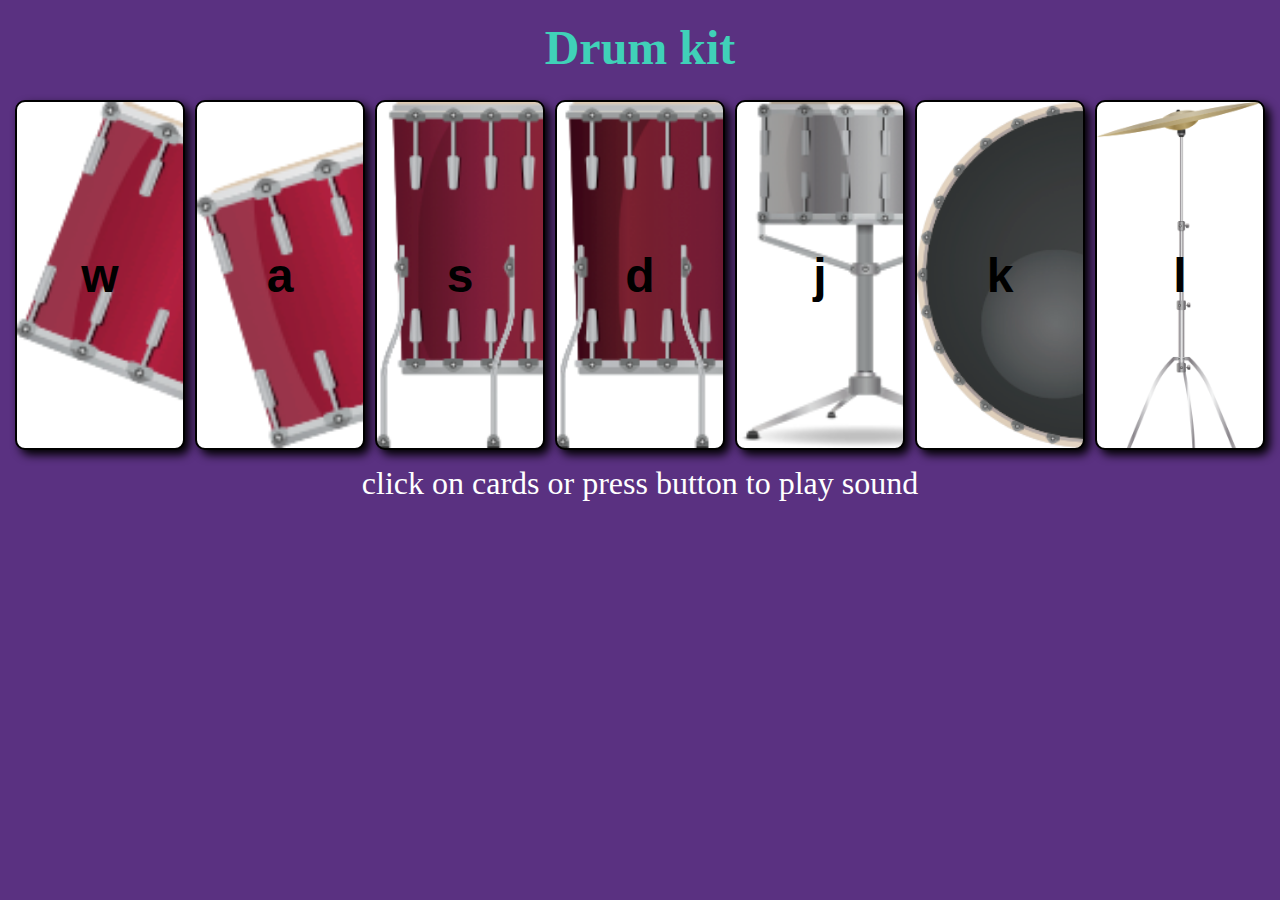
<file: Drum kit/index.html>
<!DOCTYPE html>
<html lang="en">
  <head>
    <meta charset="UTF-8" />
    <meta name="viewport" content="width=device-width, initial-scale=1.0" />
    <title>Drum kit</title>
    <link rel="stylesheet" href="style.css" />
  </head>
  <body>
    <h1>Drum kit</h1>
    <div class="band">
      <button class="drum w">w</button>
      <button class="drum a">a</button>
      <button class="drum s">s</button>
      <button class="drum d">d</button>
      <button class="drum j">j</button>
      <button class="drum k">k</button>
      <button class="drum l">l</button>
    </div>

    <p>click on cards or press button to play sound</p>
    <script src="main.js"></script>
  </body>
</html>
</file>
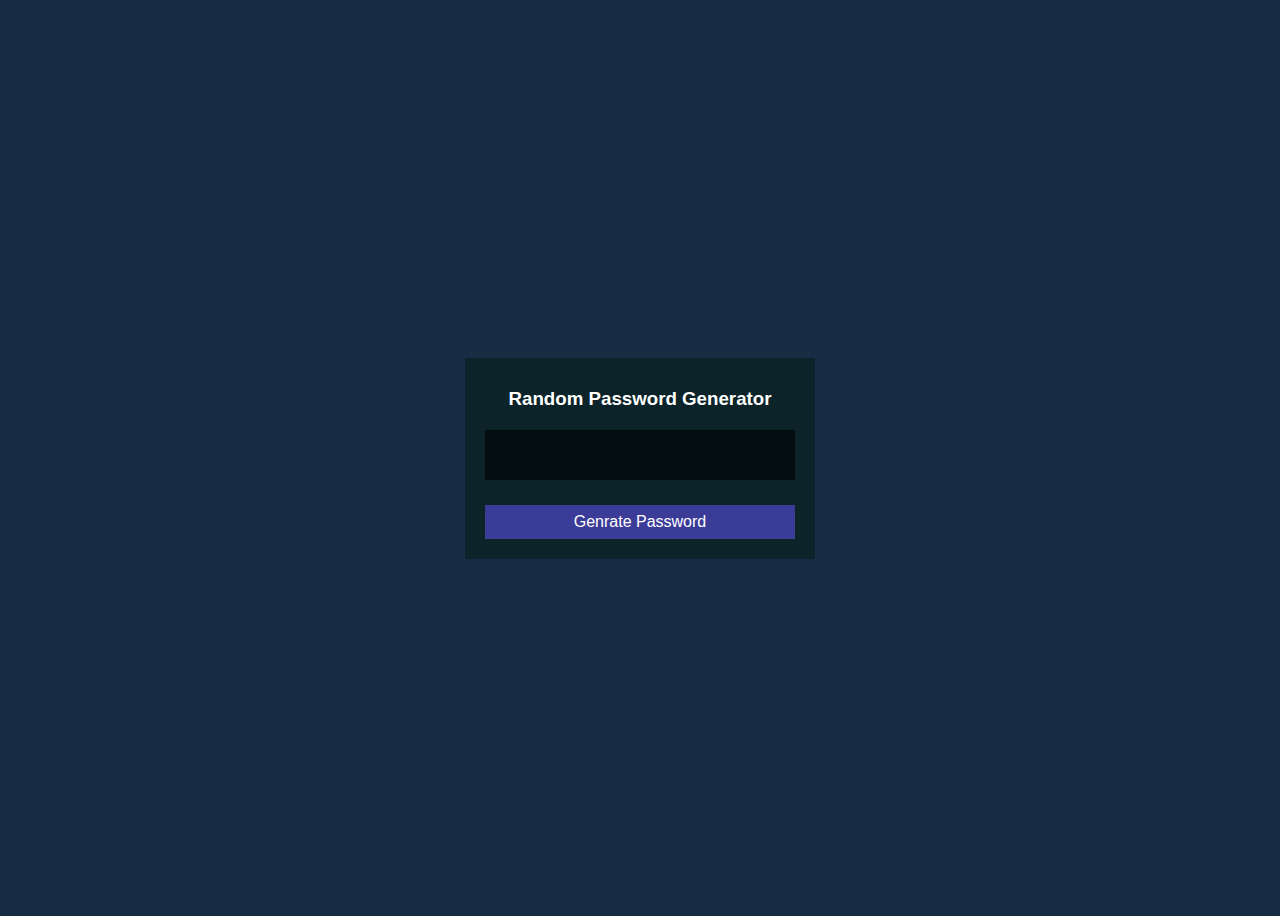
<file: Password Genrator/index.html>
<!DOCTYPE html>
<html>
  <head>
    <title>Password Genrator</title>
    <link rel="stylesheet" type="text/css" href="style.css" />
  </head>
  <body>
    <div class="container">
      <h3>Random Password Generator</h3>
      <div class="result-container">
        <span id="result"></span>
      </div>
      <button class="btn btn-big" id="genrate">Genrate Password</button>
    </div>
    <script src="app.js"></script>
  </body>
</html>
</file>
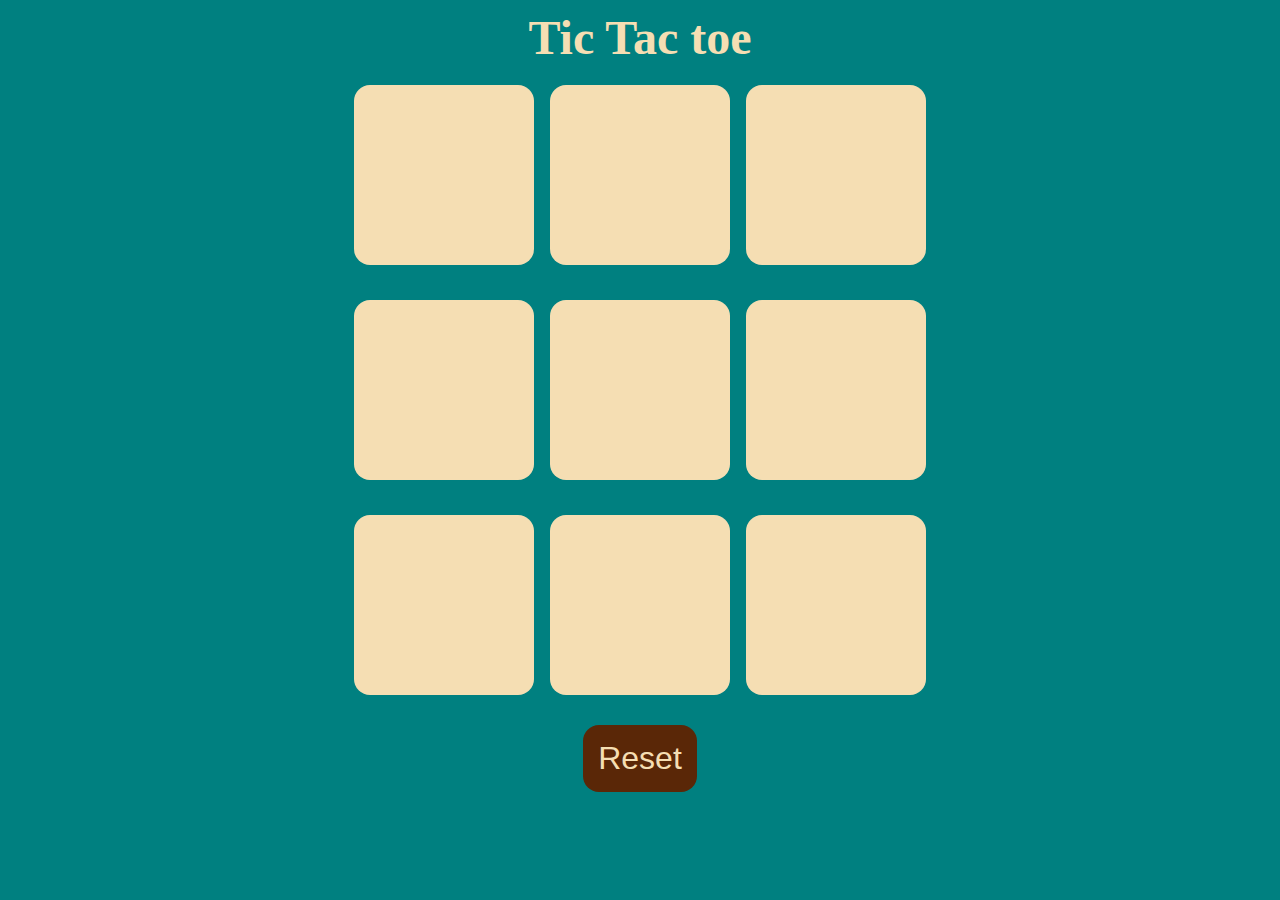
<file: Tic Tac Toe/index.html>
<!DOCTYPE html>
<html lang="en">
  <head>
    <meta charset="UTF-8" />
    <meta name="viewport" content="width=device-width, initial-scale=1.0" />
    <title>Tic tac toe game</title>
    <link rel="stylesheet" href="style.css" />
  </head>
  <body>
    <h1 class="heading">Tic Tac toe</h1>
    <div class="winner hide">Winner</div>
    <div class="game-box">
      <button class="box"></button>
      <button class="box"></button>
      <button class="box"></button>
      <button class="box"></button>
      <button class="box"></button>
      <button class="box"></button>
      <button class="box"></button>
      <button class="box"></button>
      <button class="box"></button>
    </div>
    <button class="reset">Reset</button>
    <script src="main.js"></script>
  </body>
</html>
</file>
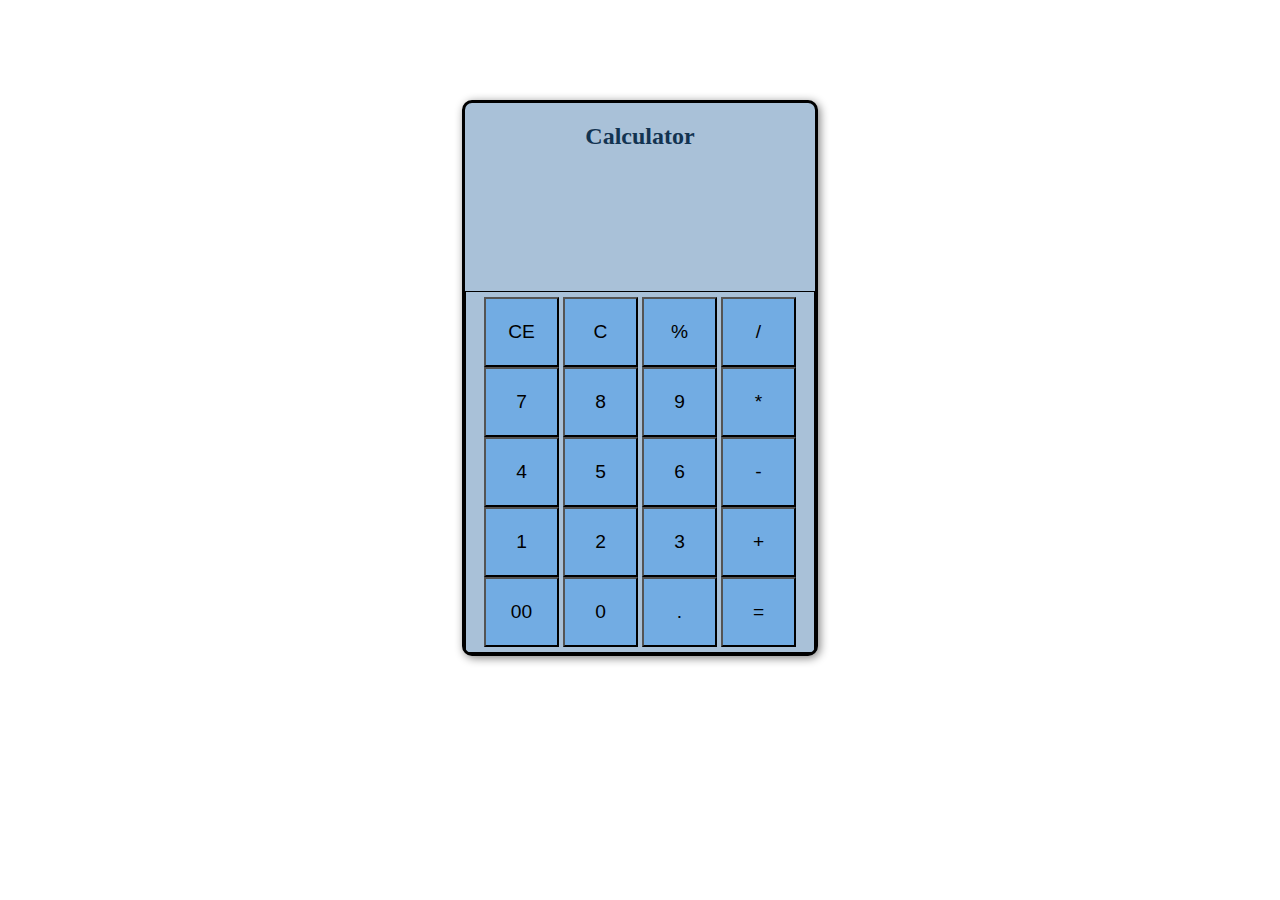
<file: Calculator/Calculator.html>
<!DOCTYPE html>
<html lang="en">
  <head>
    <meta charset="UTF-8" />
    <meta http-equiv="X-UA-Compatible" content="IE=edge" />
    <meta name="viewport" content="width=device-width, initial-scale=1.0" />
    <title>Calculator</title>
    <style>
      #calculator {
        height: 550px;
        width: 350px;
        background-color: rgb(169, 193, 216);
        color: rgb(18, 51, 81);
        border: solid 3px black;
        box-shadow: 2px 2px 10px gray;
        border-radius: 10px;
        margin: 100px auto;
        text-align: center;
        display: flex;
        flex-wrap: wrap;
        justify-content: space-evenly;
        font-weight: bolder;
      }

      #calculator:hover {
        box-shadow: 5px 5px 20px rgb(65, 64, 64);
        transform: scale(1.03);
      }

      @media (min-width: 250px) and (max-width: 400px) {
        #calculator {
          transform: scale(0.8);
        }
        #calculator:hover {
          transform: scale(0.85);
        }
      }

      #display {
        justify-content: center;
        align-self: flex-end;
      }
      input {
        border: none;
        background-color: rgb(169, 193, 216);
        height: 40px;
        text-align: right;
        font-size: 25px;
        width: 340px;
      }

      #key {
        height: 350px;
        width: 340px;
        border: solid 1px black;
        padding: 5px;
        align-self: flex-end;
      }

      button {
        height: 70px;
        width: 75px;
        font-size: larger;
        background-color: rgb(114, 172, 227);
      }
      button:hover {
        background-color: rgb(49, 107, 162);
        box-shadow: 2px 2px 4px black;
      }
    </style>
  </head>
  <body>
    <div id="calculator">
      <div id="screen">
        <h2>Calculator</h2>
      </div>
      <div id="display"><input class="input" type="text" /></div>
      <div id="key">
        <button class="button">CE</button>
        <button class="button">C</button>
        <button class="button">%</button>
        <button class="button">/</button>
        <button class="button">7</button>
        <button class="button">8</button>
        <button class="button">9</button>
        <button class="button">*</button>
        <button class="button">4</button>
        <button class="button">5</button>
        <button class="button">6</button>
        <button class="button">-</button>
        <button class="button">1</button>
        <button class="button">2</button>
        <button class="button">3</button>
        <button class="button">+</button>
        <button class="button">00</button>
        <button class="button">0</button>
        <button class="button">.</button>
        <button class="button">=</button>
      </div>
    </div>
    <script>
      let string = "";
      let buttons = document.querySelectorAll(".button");
      Array.from(buttons).forEach((buttons) => {
        buttons.addEventListener("click", (e) => {
          if (e.target.innerHTML == "=") {
            string = eval(string);
            document.querySelector("input").value = string;
          } else if (e.target.innerHTML == "C" || e.target.innerHTML == "CE") {
            string = "";
            document.querySelector("input").value = string;
          } else {
            console.log(e.target);
            string = string + e.target.innerHTML;
            document.querySelector("input").value = string;
          }
        });
      });
    </script>
  </body>
</html>
</file>
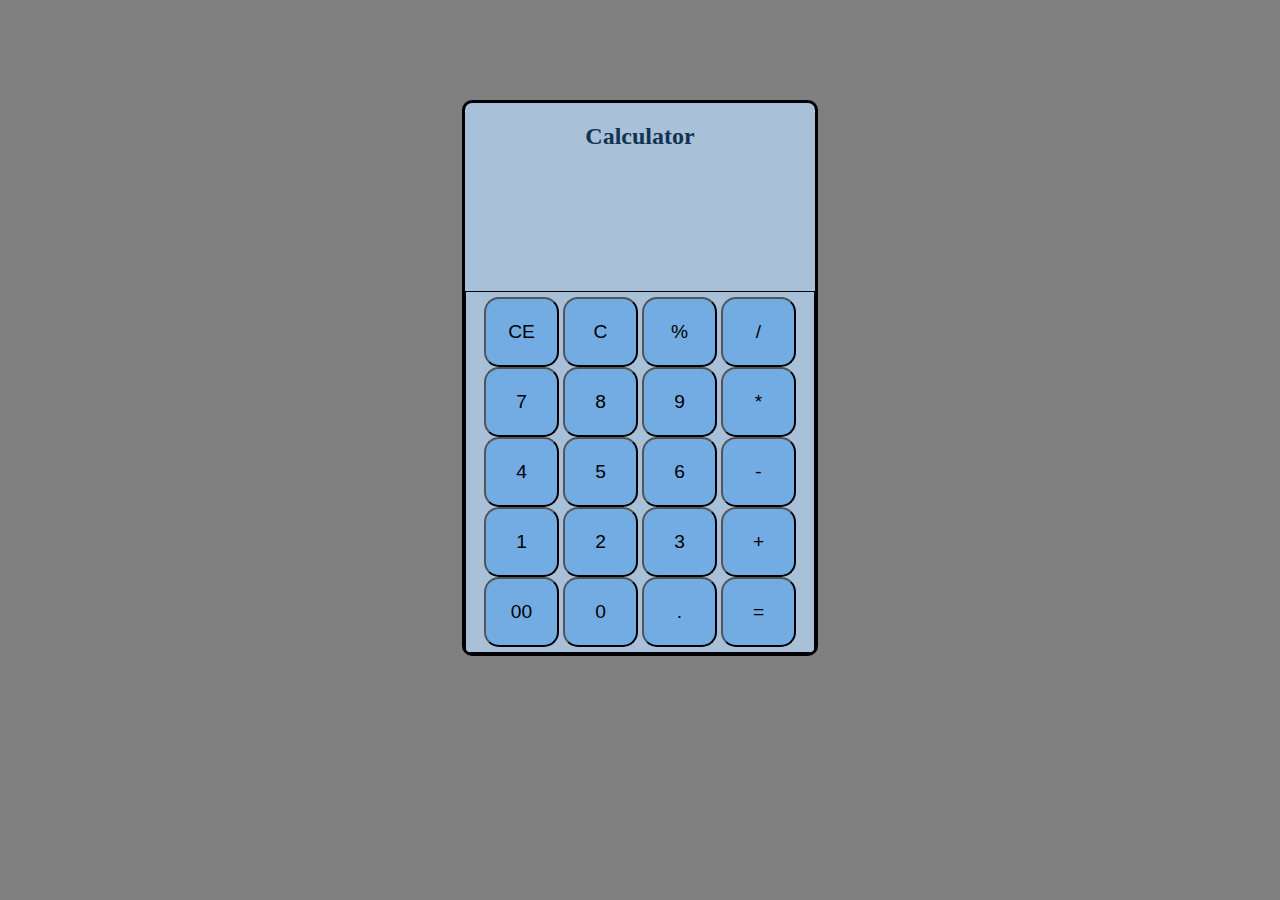
<file: Calculator/Calculator2.html>
<!DOCTYPE html>
<html lang="en">
  <head>
    <meta charset="UTF-8" />
    <meta http-equiv="X-UA-Compatible" content="IE=edge" />
    <meta name="viewport" content="width=device-width, initial-scale=1.0" />
    <title>Calculator</title>
    <style>
      body {
        background-color: gray;
      }
      #calculator {
        height: 550px;
        width: 350px;
        background-color: rgb(169, 193, 216);
        color: rgb(18, 51, 81);
        border: solid 3px black;
        box-shadow: 2px 2px 10px gray;
        border-radius: 10px;
        margin: 100px auto;
        text-align: center;
        display: flex;
        flex-wrap: wrap;
        justify-content: space-evenly;
        font-weight: bolder;
      }

      #calculator:hover {
        box-shadow: 5px 5px 20px rgb(65, 64, 64);
        transform: scale(1.03);
      }

      @media (min-width: 250px) and (max-width: 400px) {
        #calculator {
          transform: scale(0.8);
        }
        #calculator:hover {
          transform: scale(0.85);
        }
      }

      #display {
        justify-content: center;
        align-self: flex-end;
      }
      input {
        border: none;
        background-color: rgb(169, 193, 216);
        height: 40px;
        text-align: right;
        font-size: 25px;
        width: 340px;
      }

      #key {
        height: 350px;
        width: 340px;
        border: solid 1px black;
        padding: 5px;
        align-self: flex-end;
      }

      button {
        height: 70px;
        width: 75px;
        font-size: larger;
        border-radius: 15px;
        background-color: rgb(114, 172, 227);
      }
      button:hover {
        background-color: rgb(49, 107, 162);
        box-shadow: 2px 2px 4px black;
      }
    </style>
  </head>
  <body>
    <div id="calculator">
      <div id="screen">
        <h2>Calculator</h2>
      </div>
      <div id="display"><input class="input" type="text" /></div>
      <div id="key">
        <button class="button">CE</button>
        <button class="button">C</button>
        <button class="button">%</button>
        <button class="button">/</button>
        <button class="button">7</button>
        <button class="button">8</button>
        <button class="button">9</button>
        <button class="button">*</button>
        <button class="button">4</button>
        <button class="button">5</button>
        <button class="button">6</button>
        <button class="button">-</button>
        <button class="button">1</button>
        <button class="button">2</button>
        <button class="button">3</button>
        <button class="button">+</button>
        <button class="button">00</button>
        <button class="button">0</button>
        <button class="button">.</button>
        <button class="button">=</button>
      </div>
    </div>
    <script>
      let string = "";
      let buttons = document.querySelectorAll(".button");
      Array.from(buttons).forEach((buttons) => {
        buttons.addEventListener("click", (e) => {
          if (e.target.innerHTML == "=") {
            string = eval(string);
            document.querySelector("input").value = string;
          } else if (e.target.innerHTML == "C" || e.target.innerHTML == "CE") {
            string = "";
            document.querySelector("input").value = string;
          } else {
            console.log(e.target);
            string = string + e.target.innerHTML;
            document.querySelector("input").value = string;
          }
        });
      });
    </script>
  </body>
</html>
</file>
<file: Drum kit/style.css>
* {
  margin: 0;
  padding: 0;
  box-sizing: border-box;
}

body {
  text-align: center;
  background-color: rgb(90, 49, 129);
}

h1 {
  font-size: 3rem;
  color: rgb(64, 209, 184);
  font-family: Cambria, Cochin, Georgia, Times, "Times New Roman", serif;
  margin: 20px;
  font-weight: 800;
}

.band {
  margin: 10px;
  width: 100wh;
  display: flex;
  align-items: center;
  justify-content: space-evenly;
}

.drum {
  height: 350px;
  width: 250px;
  color: black;
  background-color: white;
  border: 2px solid black;
  box-shadow: 5px 5px 10px black;
  border-radius: 10px;
  margin: 5px;
  font-size: 3rem;
  font-weight: 600;
  background-size: cover;
}
.w {
  background-image: url(assets/images/tom1.png);
}

.a {
  background-image: url(assets/images/tom2.png);
}

.s {
  background-image: url(assets/images/tom3.png);
}

.d {
  background-image: url(assets/images/tom4.png);
}

.j {
  background-image: url(assets/images/snare.png);
}

.k {
  background-image: url(assets/images/kick.png);
}

.l {
  background-image: url(assets/images/crash.png);
}

.pressed {
  transform: scale(1.1);
  box-shadow: 2px 5px 15px white;
}

p {
  font-size: 2rem;
  color: white;
}
</file>
<file: Password Genrator/style.css>
* {
  box-sizing: border-box;
}

body {
  background-color: rgb(23, 45, 67);
  color: white;
  font-family: "muli", sans-serif;
  display: flex;
  flex-direction: column;
  align-items: center;
  justify-content: center;
  padding: 10px;
  min-height: 100vh;
}

p {
  margin: 5px 0;
}

h3 {
  margin: 10px 0 20px;
  text-align: center;
}

.container {
  background-color: rgb(12, 35, 41);
  padding: 20px;
  width: 350px;
  max-width: 100%;
}

input[type="checkbox"] {
  margin-right: 0;
}

.result-container {
  background-color: rgb(0, 0, 0, 0.6);
  display: flex;
  align-items: center;
  justify-content: space-between;
  font-size: 18px;
  letter-spacing: 1px;
  position: relative;
  padding: 12px 10px;
  height: 50px;
  width: 100%;
  margin-bottom: 25px;
}

.result-container #result {
  word-wrap: break-word;
  max-width: 80%;
}

.btn {
  border: none;
  color: white;
  cursor: pointer;
  font-size: 16px;
  padding: 8px 2px;
  background-color: #3b3b98;
}

.btn-big {
  display: block;
  width: 100%;
}
</file>
<file: Tic Tac Toe/style.css>
* {
  margin: 0;
  padding: 0;
  box-sizing: border-box;
}

body {
  background-color: teal;
  text-align: center;
}

.heading {
  font-size: 3rem;
  font-family: "Times New Roman", Times, serif;
  font-weight: 700;
  color: wheat;
  margin: 10px;
}

.game-box {
  height: 70vh;
  width: 70vmin;
  display: flex;
  flex-wrap: wrap;
  align-items: center;
  justify-content: center;
  gap: 1rem;
  margin: auto;
  margin-bottom: 20px;
}

.box {
  height: 20vmin;
  width: 20vmin;
  background-color: wheat;
  border: none;
  border-radius: 1rem;
  color: rgb(101, 34, 12);
  font-size: 10vmin;
}

.winner {
  font-size: 5rem;
  color: wheat;
  margin-top: 30vmin;
  margin-bottom: 10vmin;
}
.hide {
  display: none;
}
.reset {
  background-color: rgb(90, 39, 7);
  color: wheat;
  border: none;
  border-radius: 1rem;
  padding: 15px;
  font-size: 2rem;
}
</file>
